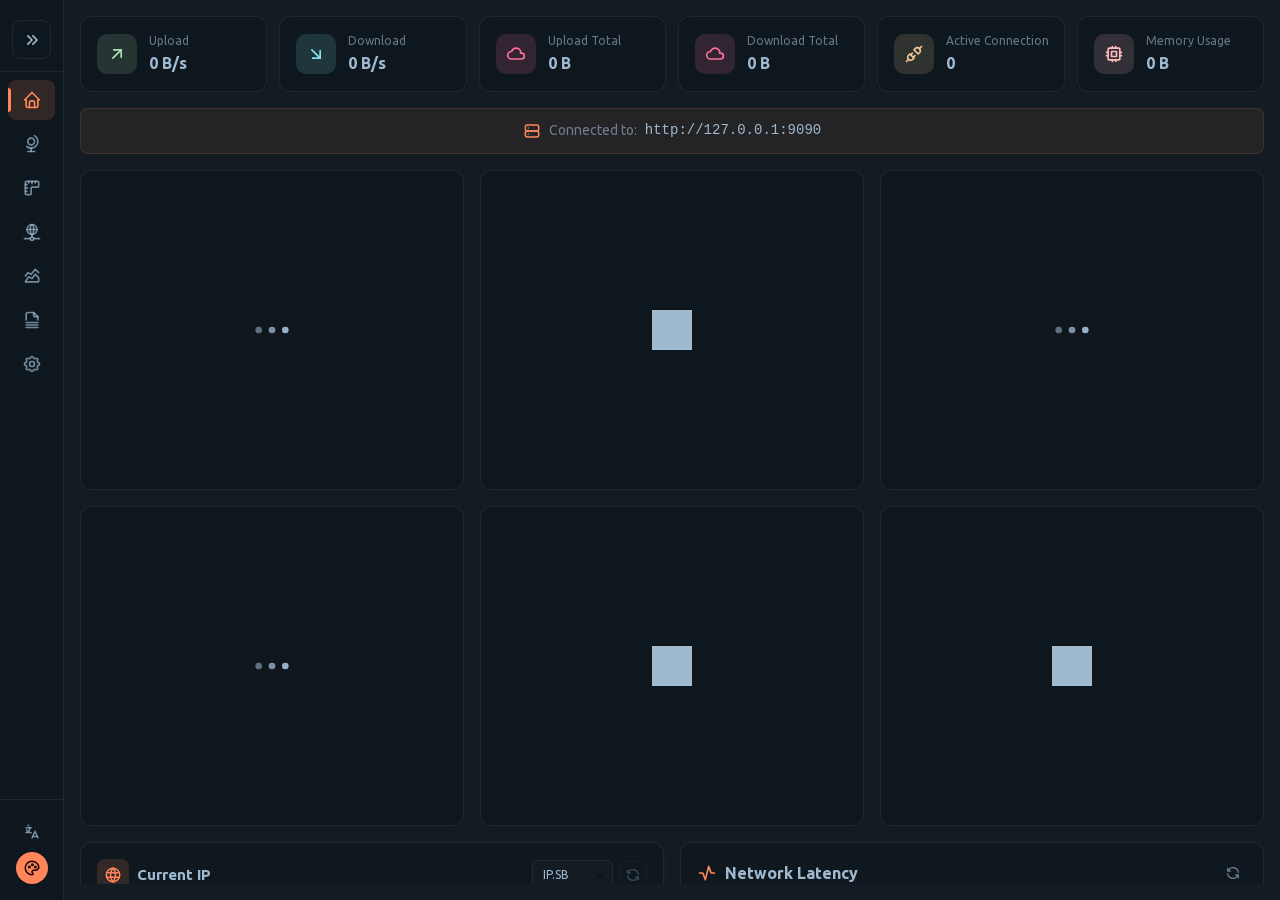
<file: index.html>
<!DOCTYPE html><html><head><meta charset="utf-8"><meta name="viewport" content="width=device-width, initial-scale=1.0, minimum-scale=1.0, maximum-scale=1.0, user-scalable=no, viewport-fit=cover"><script type="importmap">{"imports":{"#entry":"./_nuxt/CiIdQYeK.js"}}</script><title>MetaCubeXD</title><script src="config.js" onerror="window.__METACUBEXD_CONFIG__={defaultBackendURL:''}"></script><script>window.__METACUBEXD_CONFIG__ = window.__METACUBEXD_CONFIG__ || { defaultBackendURL: '' }</script><link rel="stylesheet" href="./_nuxt/entry.BcGBhEX2.css" crossorigin><link rel="modulepreload" as="script" crossorigin href="./_nuxt/CiIdQYeK.js"><link rel="modulepreload" as="script" crossorigin href="./_nuxt/ZSbGxI4x.js"><script type="module" src="./_nuxt/CiIdQYeK.js" crossorigin></script><meta name="theme-color" content="#000000"><link rel="icon" type="image/svg+xml" href="favicon.svg"><link rel="apple-touch-icon" href="pwa-192x192.png"><script id="unhead:payload" type="application/json">{"title":"MetaCubeXD"}</script></head><body><div id="__nuxt"></div><div id="teleports"></div><script>window.__NUXT__={};window.__NUXT__.config={public:{appVersion:"1.888.1",mockMode:false,defaultBackendURL:"",i18n:{baseUrl:"",defaultLocale:"en",rootRedirect:"",redirectStatusCode:302,skipSettingLocaleOnNavigate:false,locales:[{code:"en",name:"English",language:""},{code:"zh",name:"简体中文",language:""},{code:"ru",name:"Русский",language:""}],detectBrowserLanguage:{alwaysRedirect:false,cookieCrossOrigin:false,cookieDomain:"",cookieKey:"metacubexd_lang",cookieSecure:false,fallbackLocale:"en",redirectOn:"root",useCookie:true},experimental:{localeDetector:"",typedPages:true,typedOptionsAndMessages:false,alternateLinkCanonicalQueries:true,devCache:false,cacheLifetime:"",stripMessagesPayload:false,preload:false,strictSeo:false,nitroContextDetection:true,httpCacheDuration:10,compactRoutes:false},domainLocales:{en:{domain:""},zh:{domain:""},ru:{domain:""}}}},app:{baseURL:"./",buildId:"5b627fbf-3c9e-433f-8935-f22961a49a17",buildAssetsDir:"/_nuxt/",cdnURL:""}}</script><script type="application/json" data-nuxt-data="nuxt-app" data-ssr="false" id="__NUXT_DATA__">[{"prerenderedAt":1,"serverRendered":2},1778229534667,false]</script></body></html>
</file>
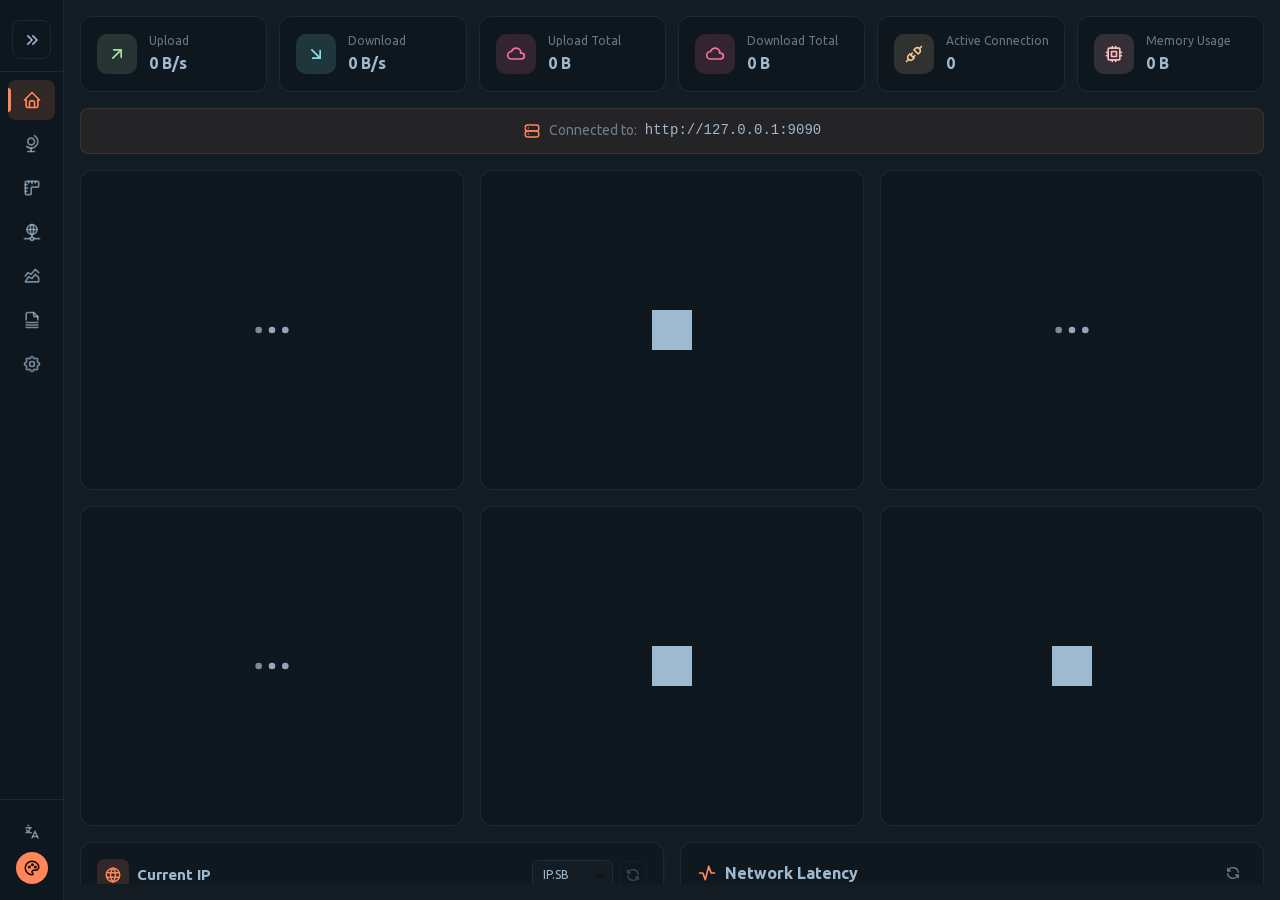
<file: 200.html>
<!DOCTYPE html><html><head><meta charset="utf-8"><meta name="viewport" content="width=device-width, initial-scale=1.0, minimum-scale=1.0, maximum-scale=1.0, user-scalable=no, viewport-fit=cover"><script type="importmap">{"imports":{"#entry":"./_nuxt/CiIdQYeK.js"}}</script><title>MetaCubeXD</title><script src="config.js" onerror="window.__METACUBEXD_CONFIG__={defaultBackendURL:''}"></script><script>window.__METACUBEXD_CONFIG__ = window.__METACUBEXD_CONFIG__ || { defaultBackendURL: '' }</script><link rel="stylesheet" href="./_nuxt/entry.BcGBhEX2.css" crossorigin><link rel="modulepreload" as="script" crossorigin href="./_nuxt/CiIdQYeK.js"><link rel="modulepreload" as="script" crossorigin href="./_nuxt/ZSbGxI4x.js"><script type="module" src="./_nuxt/CiIdQYeK.js" crossorigin></script><meta name="theme-color" content="#000000"><link rel="icon" type="image/svg+xml" href="favicon.svg"><link rel="apple-touch-icon" href="pwa-192x192.png"><script id="unhead:payload" type="application/json">{"title":"MetaCubeXD"}</script></head><body><div id="__nuxt"></div><div id="teleports"></div><script>window.__NUXT__={};window.__NUXT__.config={public:{appVersion:"1.888.1",mockMode:false,defaultBackendURL:"",i18n:{baseUrl:"",defaultLocale:"en",rootRedirect:"",redirectStatusCode:302,skipSettingLocaleOnNavigate:false,locales:[{code:"en",name:"English",language:""},{code:"zh",name:"简体中文",language:""},{code:"ru",name:"Русский",language:""}],detectBrowserLanguage:{alwaysRedirect:false,cookieCrossOrigin:false,cookieDomain:"",cookieKey:"metacubexd_lang",cookieSecure:false,fallbackLocale:"en",redirectOn:"root",useCookie:true},experimental:{localeDetector:"",typedPages:true,typedOptionsAndMessages:false,alternateLinkCanonicalQueries:true,devCache:false,cacheLifetime:"",stripMessagesPayload:false,preload:false,strictSeo:false,nitroContextDetection:true,httpCacheDuration:10,compactRoutes:false},domainLocales:{en:{domain:""},zh:{domain:""},ru:{domain:""}}}},app:{baseURL:"./",buildId:"5b627fbf-3c9e-433f-8935-f22961a49a17",buildAssetsDir:"/_nuxt/",cdnURL:""}}</script><script type="application/json" data-nuxt-data="nuxt-app" data-ssr="false" id="__NUXT_DATA__">[{"prerenderedAt":1,"serverRendered":2},1778229534666,false]</script></body></html>
</file>
